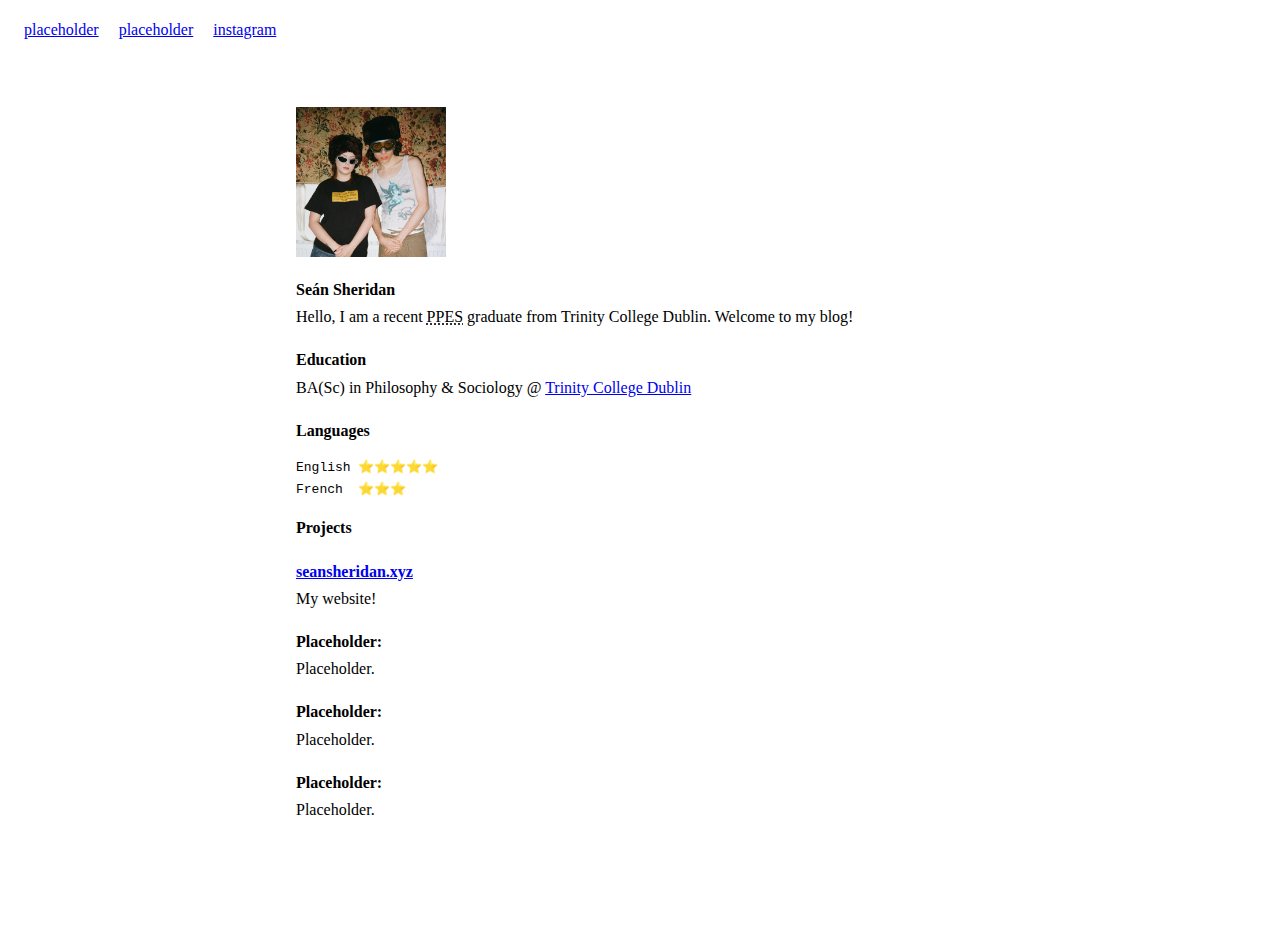
<file: index.html>
<!DOCTYPE html>

<html lang="en">


    <head>

        <meta charset="UTF-8">

        <meta http-equiv="X-UA-Compatible" content="IE=edge">

        <meta name="viewport" content="width=device-width, initial-scale=1.0">




        <link rel="icon" href="/img/favicon.ico">
        
        <title>Seán Sheridan</title>

        <meta name="description" content="My name is Kate O'Neill a final year ICS student, and this is my Meta Description!">

        <style>
            * {

                box-sizing: border-box;
                font-size: medium;
            }

            h1, h2, h3 {
                margin-bottom: 0;
                padding-bottom: 0;
            }

            p {
                margin-top: 0;
                padding-top: 0;
            }

            img {
                height: 150px;
            }

            header div {
                display: inline-block;
                vertical-align: bottom;
            }

            body {
	            font-family: 'Times New Roman', serif;
	            margin: 0;
                padding: 0;
                text-align: left;
                background-size: 100% 600px;
                word-wrap: break-word;
                overflow-wrap: break-word;
                font-size: 20px;
                line-height: 1.7;
            }

            main {
                width: 720px;
                max-width: calc(100% - 2em);
                margin: auto;
                padding: 3em 1em;
            }

            header {
                margin: 0;
                padding: 1em 1em;
            }

            nav a {
	        	padding: 0.5em 0.5em;
	        }

            footer {
                padding: 1em 1em;
            }

        </style>

    </head>

    <body>
        <header>

            
            


                

                <nav>
                    <a href="https://seansheridan.xyz">placeholder</a>
                    <a href="https://seansheridan.xyz">placeholder</a>
                    <a href="https://www.instagram.com/seaneoia/">instagram</a>
                </nav>



        </header>

        <main>

            <img src="img/seanlila2.JPG" alt="My face" /> 

            <h1>Seán Sheridan</h1>
            <p> 
                Hello, I am a recent <abbr title="Philosophy, Political Science, Economics, and Sociology">PPES</abbr> graduate from Trinity College Dublin.
                Welcome to my blog! 
            </p>
            
            <article>

                <section>

                    <h2>Education</h2>

                    <p>BA(Sc) in Philosophy & Sociology @ <a href="https://www.tcd.ie/scss/">Trinity College Dublin</a> </i></p>

                    

                </section>

                <section>

                    <h2>Languages</h2>
                    
                    <pre>English ⭐️⭐️⭐️⭐️⭐️
French  ⭐️⭐️⭐️</pre>

                </section>

                <section>
                    <h2>Projects</h2>

                        <h3><a href="https://seansheridan.xyz/">seansheridan.xyz</a></h3>
                        <p>My website!</p>


                    
                </section>

                <section>


                </section>
                

                

            </article>

            <aside>

                <section>

                    <h2>Placeholder:</h2>
                    <p>Placeholder.</p>

                </section>

                <section>

                    <h2>Placeholder:</h2>
                    <p>Placeholder.</p>

                </section>

                <section>

                    <h2>Placeholder:</h2>
                    <p>Placeholder.</p>

                </section>              

            </aside>

        </main>

        <footer>

            <p id="time"></p> 

        </footer>
        
        <script type="text/javascript" charset="utf-8">
            let a;
            let time;
            setInterval(() => {
              a = new Date();
              time = a.toDateString() + ' ' + a.toTimeString();
              time = time.toLowerCase();
              document.getElementById('time').innerHTML = time;
            }, 1000);
          </script>

    </body>
</html>
</file>
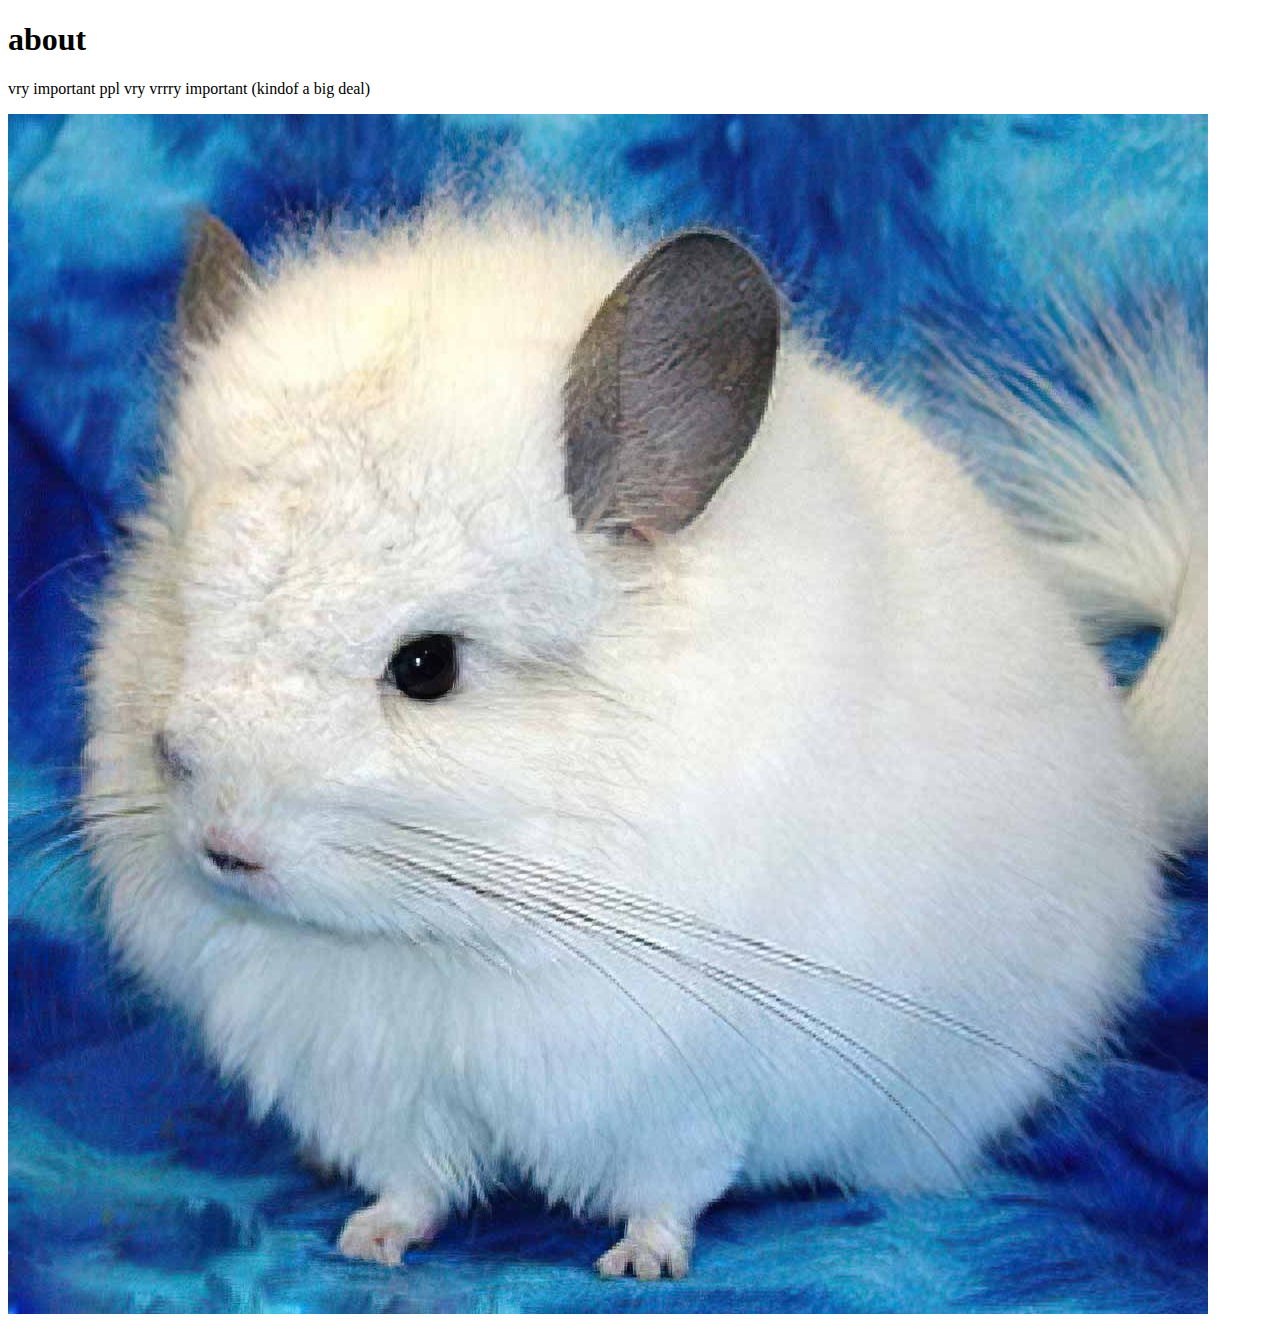
<file: pages/aboutjan22.html>
<!doctype html>
<html>
    <head>
        <title>under construction</title>
    </head>
    <body>
        <h1>about</h1>
        <p>vry important ppl vry vrrry important (kindof a big deal)</p>
        <img src="/img/hamster.jpg">
    </body>
</html>
</file>
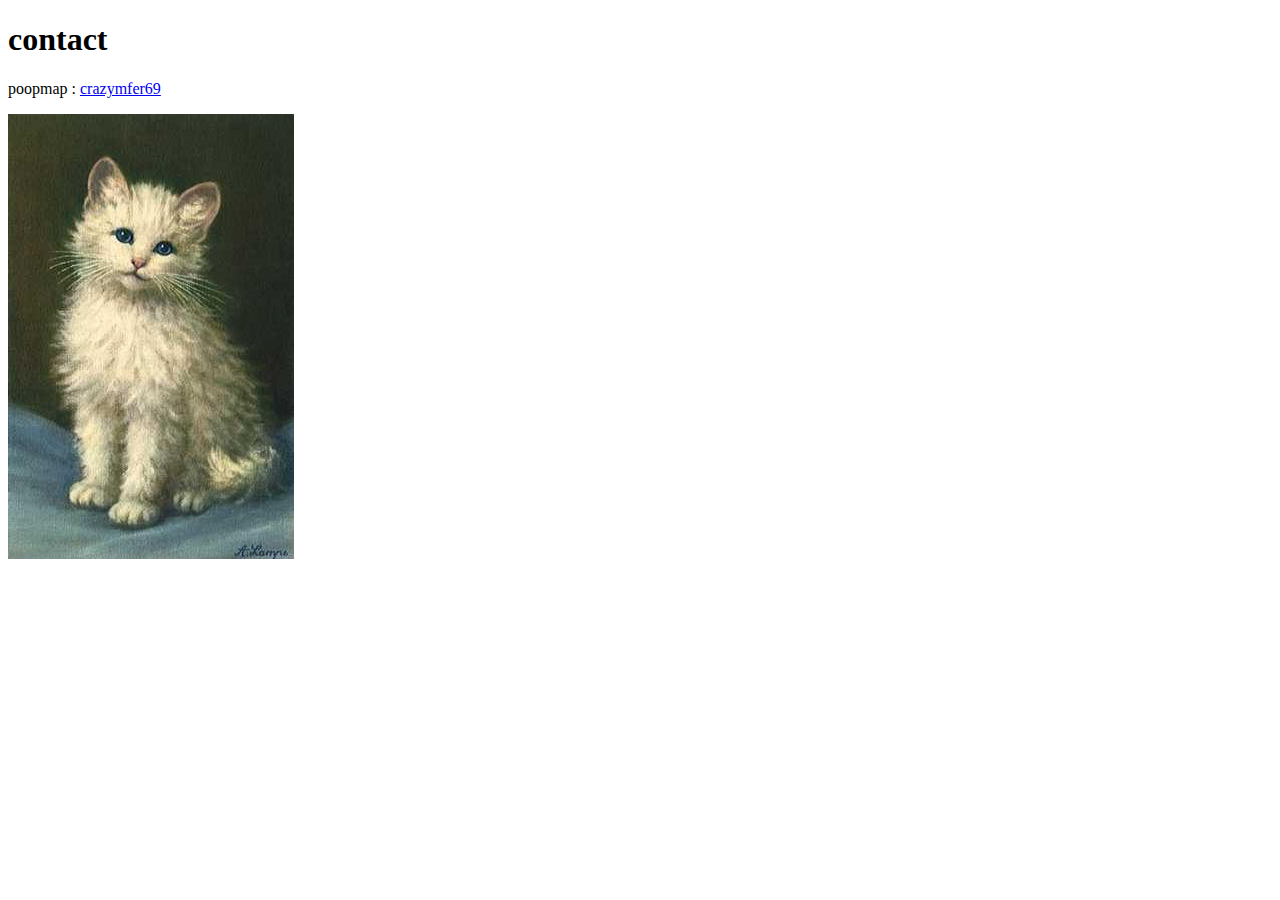
<file: pages/contactjan22.html>
<!doctype html>
<html>
    <head>
        <title>under construction</title>
    </head>
    <body>
        <h1>contact</h1>
        <p>poopmap : <a href="poopmap.net" target="_blank">crazymfer69</a></p>
        <img src="/img/royalkitty.jpg">
        
        
    </body>
</html>
</file>
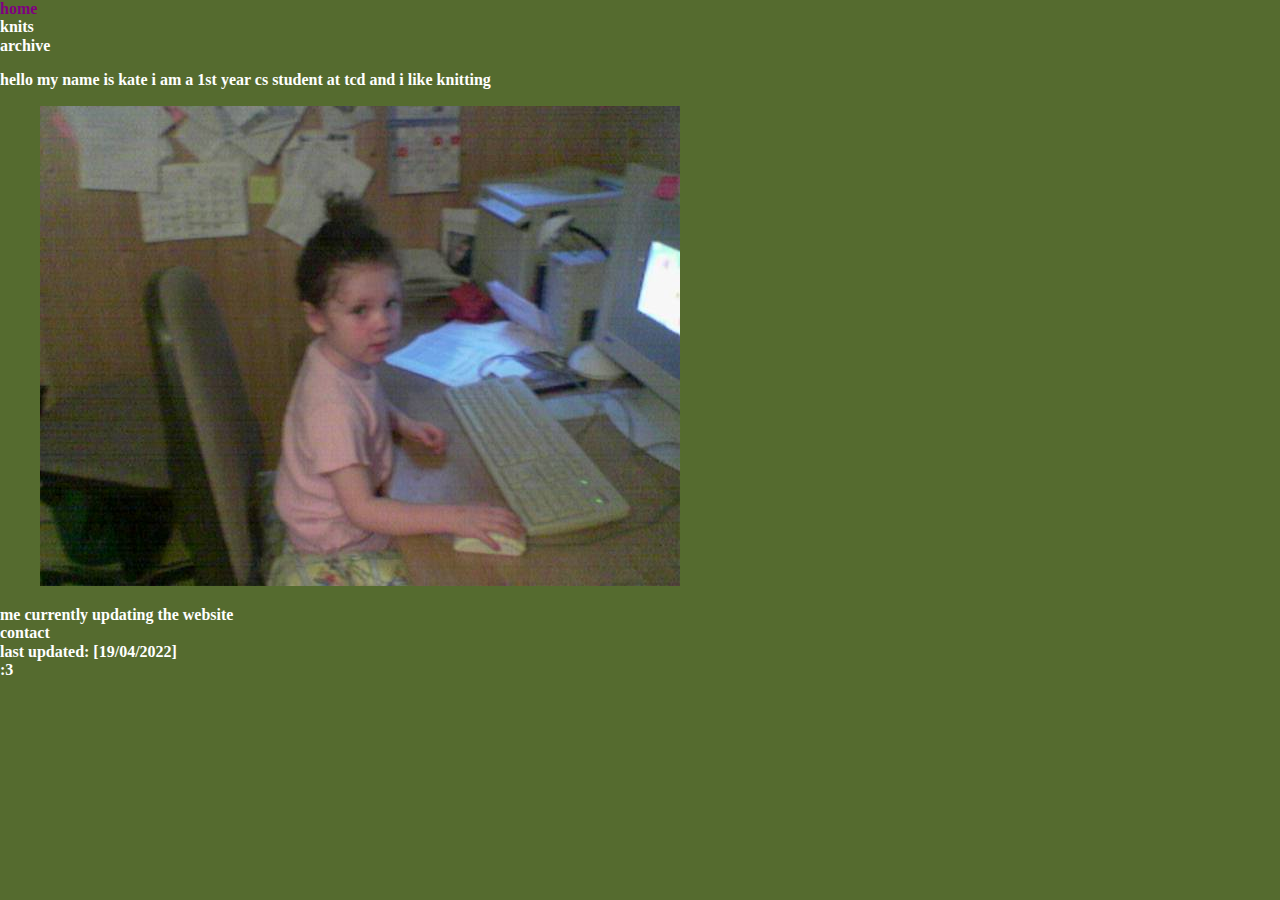
<file: pages/indexjul24.html>
<!DOCTYPE html>
<html lang="en">
<head>
    <meta charset="UTF-8">
    <meta http-equiv="X-UA-Compatible" content="IE=edge">
    <meta name="viewport" content="width=device-width, initial-scale=1.0">
    <link rel="stylesheet" href="/css/normalize.css">
    <link rel="stylesheet" href="/css/styles.css">
    <link rel="icon" href="/img/favicon.ico">
    <title>kate o'neill</title>
</head>
<body>
    <div class="container">
        <div class="main">
            <div class="nav">
                <div class="nav-link">
                    <a href="index.html">home</a>
                </div>
                <div class="nav-link">
                    <a href="/pages/knitting.html">knits</a>
                </div>
                <div class="nav-link">
                    <a href="/pages/archive.html">archive</a>
                </div>
            </div>
            <div class="article">
                <p class="blurb">
                    hello my name is kate 
                    i am a 1st year <a href="https://github.com/katemayoneill">cs student</a> at tcd 
                    and i like <a href="https://www.instagram.com/knitterforlife01/">knitting</a>
                </p>
            </div>
            <div class="img">
                <figure>
                    <img src="/img/me.jpeg">
                </figure>
                <figcaption>me currently updating the website</figcaption>
            </div>
            
        </div>
        <div class="footer">
            <div class="footer-link">
                <a href="mailto:oneilk10@tcd.ie">contact</a>
            </div>
                <div class="footer-link">
                    last updated: [19/04/2022]
                </div>
                <div class="footer-link">
                    :3
                </div>
        </div>
    </div>
</body>
</html>
</file>
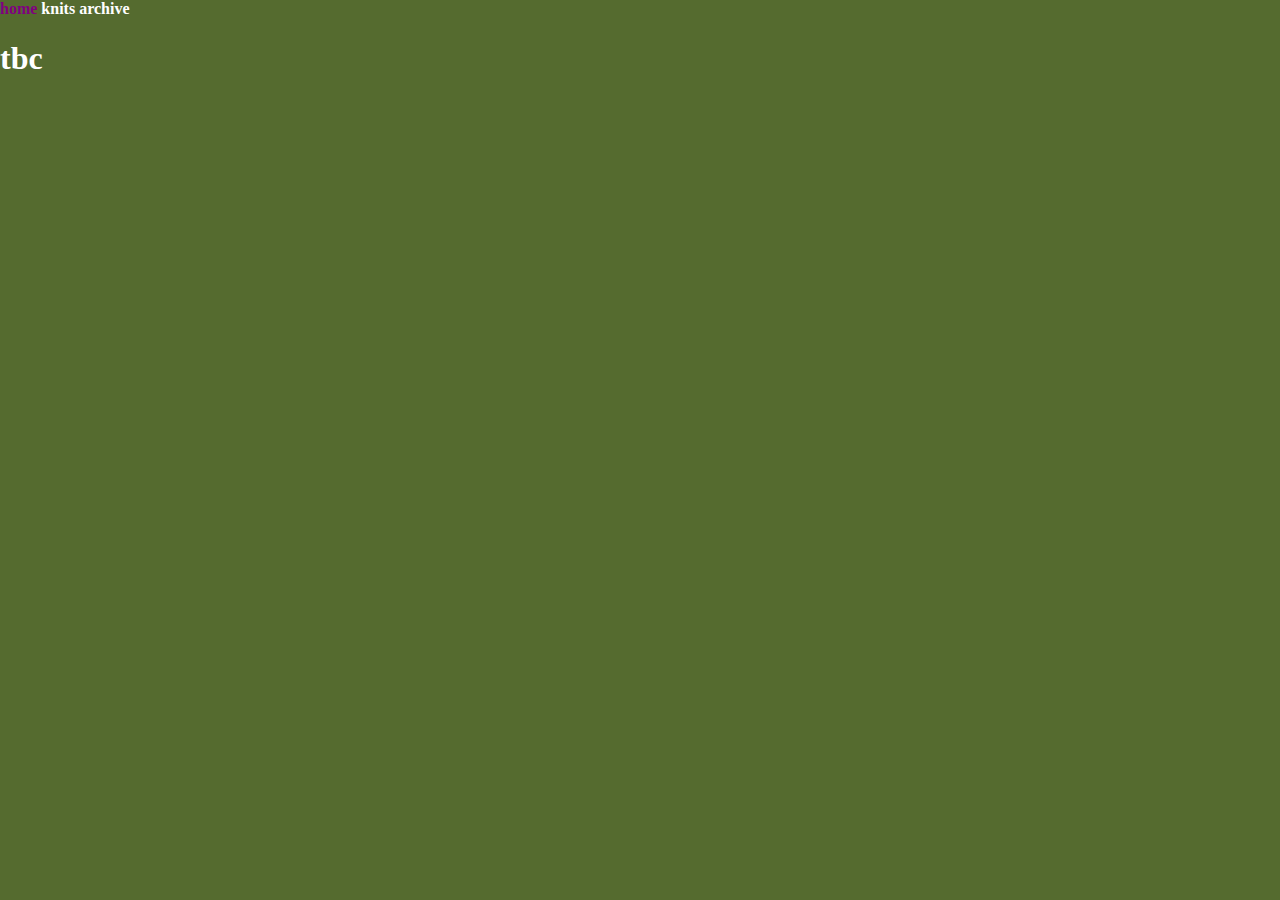
<file: pages/operagloves.html>
<!DOCTYPE html>
<html lang="en">
<head>
    <meta charset="UTF-8">
    <meta http-equiv="X-UA-Compatible" content="IE=edge">
    <meta name="viewport" content="width=device-width, initial-scale=1.0">
    <link rel="stylesheet" href="/css/styles.css">
    <link rel="stylesheet" href="/css/normalize.css">
    <title>opera gloves • kaet.xyz</title>
</head>
<body>
    <nav>
        <a href="index.html">home</a>
        <a href="pages/knitting.html">knits</a>
        <a href="pages/archive.html">archive</a>
    </nav>
    <main>
        <h1>tbc</h1>
    </main>
</body>
</html>
</file>
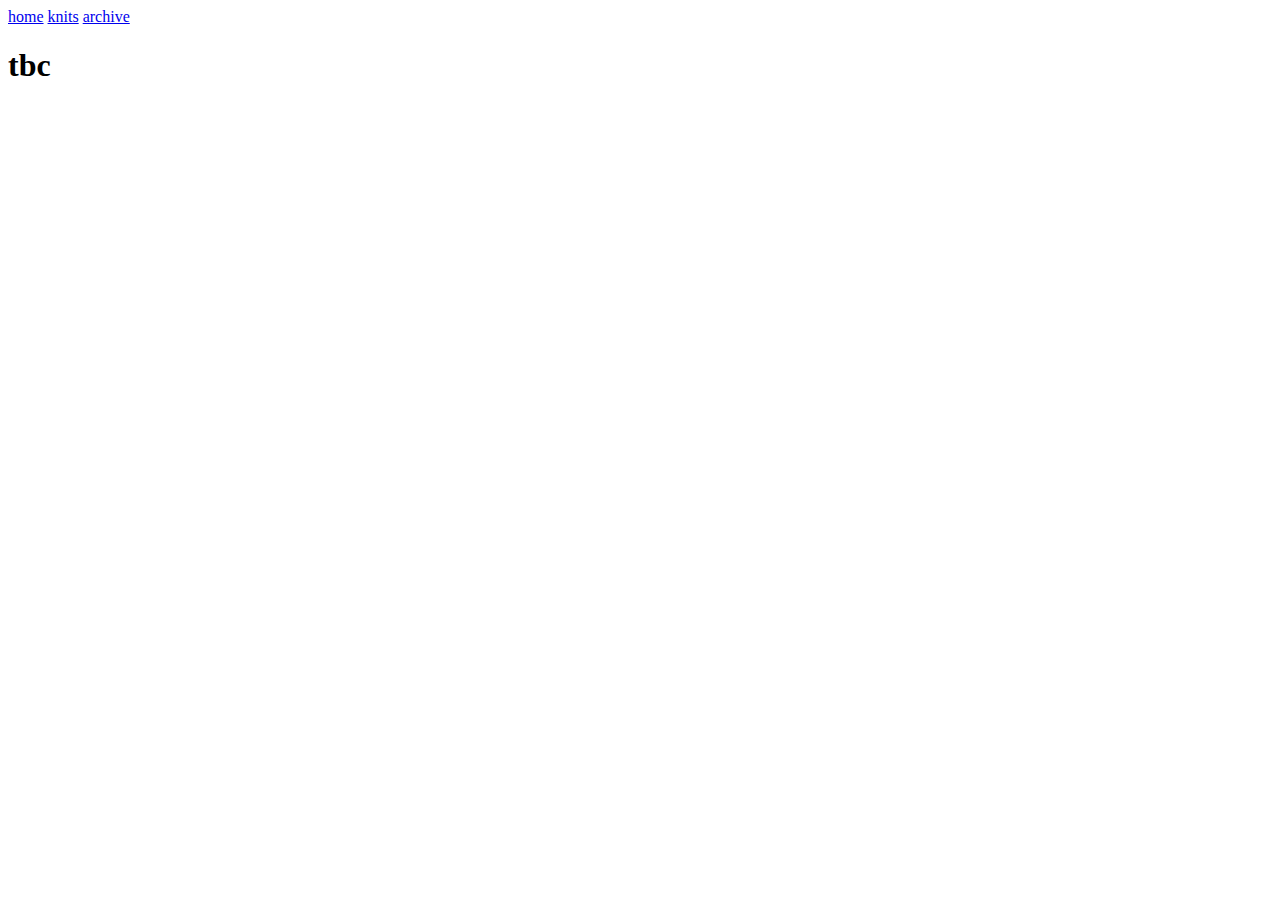
<file: pages/summergloves.html>
<!DOCTYPE html>
<html lang="en">
<head>
    <meta charset="UTF-8">
    <meta http-equiv="X-UA-Compatible" content="IE=edge">
    <meta name="viewport" content="width=device-width, initial-scale=1.0">
    <title>summer gloves • kaet.xyz</title>
</head>
<body>
    <main>
        <nav>
            <a href="index.html">home</a>
            <a href="./pages/knitting.html">knits</a>
            <a href="/pages/archive.html">archive</a>
        </nav>
        <h1>tbc</h1>
    </main>
</body>
</html>
</file>
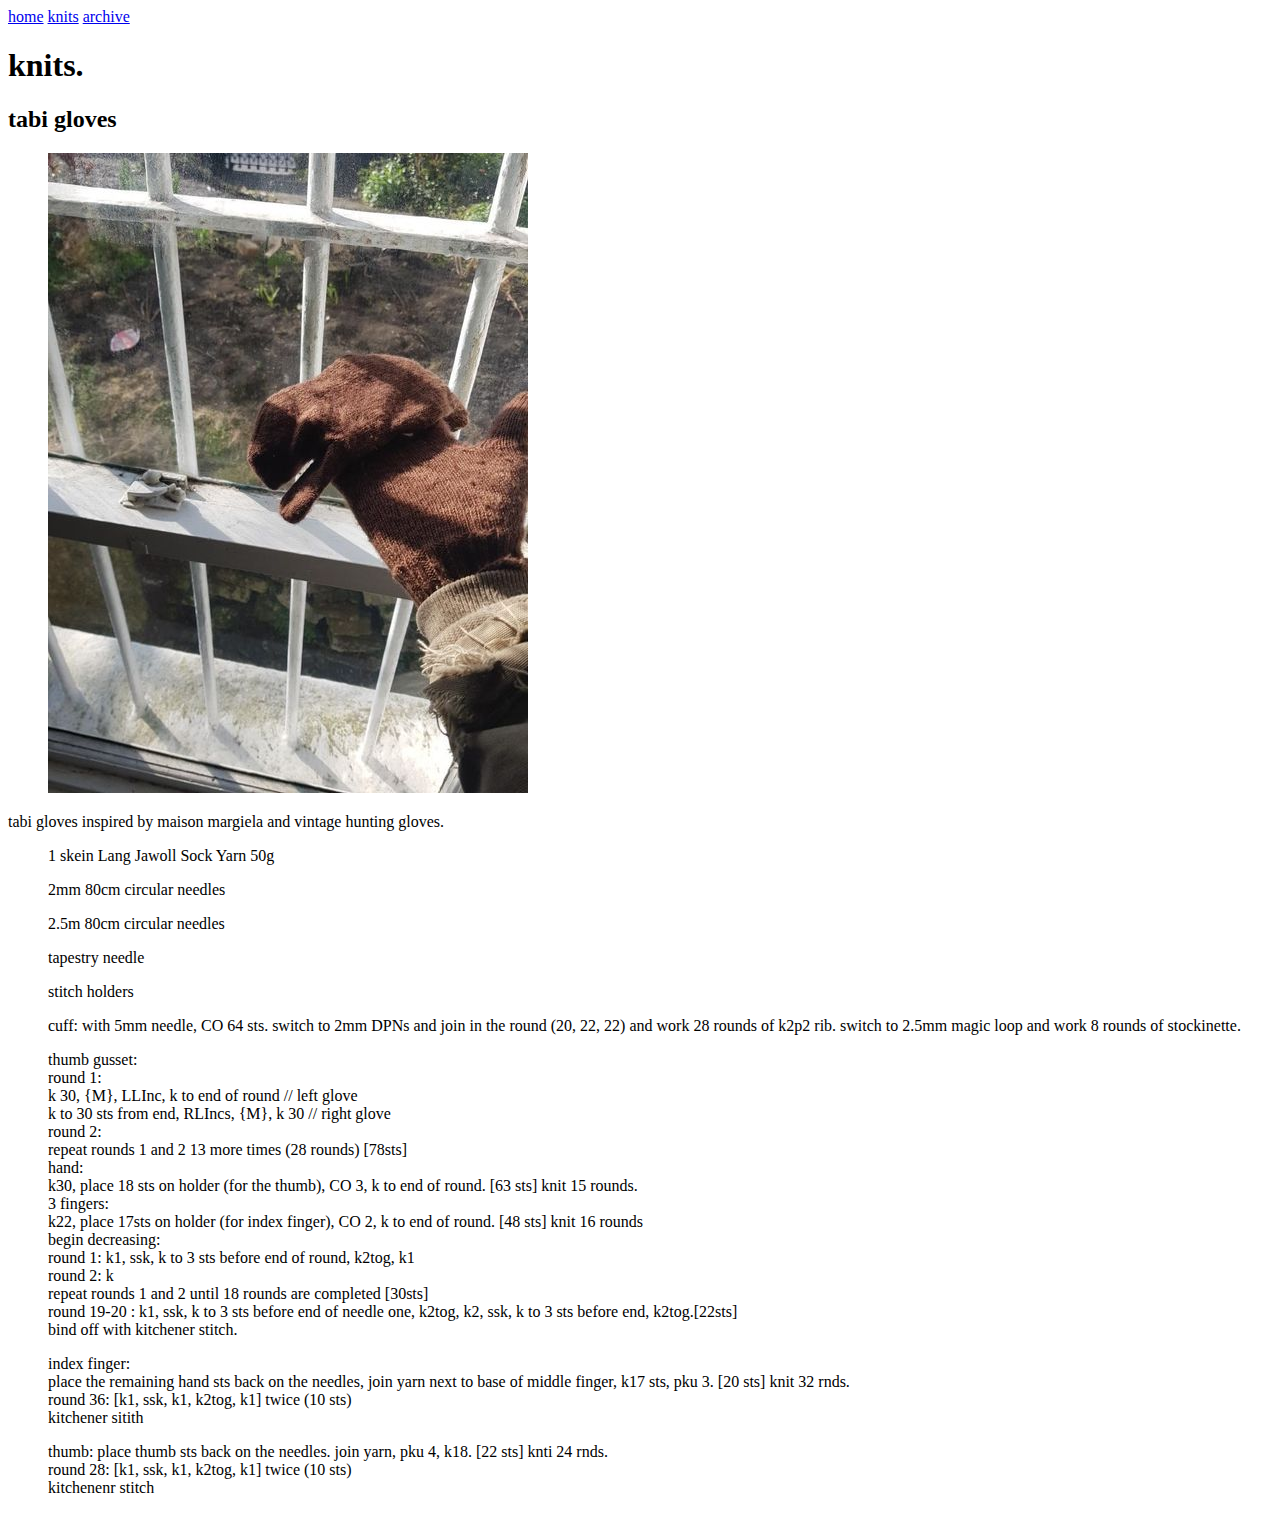
<file: pages/tabigloves.html>
<!DOCTYPE html>
<html lang="en">

<head>
    <meta charset="UTF-8">
    <meta http-equiv="X-UA-Compatible" content="IE=edge">
    <meta name="viewport" content="width=device-width, initial-scale=1.0">
    <title>tabi glove • kate o'neill</title>
</head>

<body>
    <nav>
        <a href="index.html">home</a>
        <a href="./pages/knitting.html">knits</a>
        <a href="/pages/archive.html">archive</a>
    </nav>
    <main>
        <section id="tabigloves">
            <h1>knits.</h1>
            <h2>tabi gloves</h2>
            <figure>
                <img src="/img/tabigloves.jpg">
            </figure>
            <figcaption>tabi gloves inspired by maison margiela and vintage hunting gloves.</figcaption>
            <p>
            <ul>1 skein Lang Jawoll Sock Yarn 50g</ul>
            <ul>2mm 80cm circular needles</ul>
            <ul>2.5m 80cm circular needles</ul>
            <ul>tapestry needle</ul>
            <ul>stitch holders</ul>
            </p>
            <p>
            <ol>cuff:
                with 5mm needle, CO 64 sts. switch to 2mm DPNs and join in the round (20, 22, 22) and work 28 rounds of
                k2p2 rib. switch to 2.5mm magic loop and work 8 rounds of stockinette.</ol>


            <ol>thumb gusset:<br>
                round 1:<br>
                k 30, {M}, LLInc, k to end of round // left glove<br>
                k to 30 sts from end, RLIncs, {M}, k 30 // right glove<br>
                round 2:<br>
                repeat rounds 1 and 2 13 more times (28 rounds) [78sts]<br>
                hand:<br>
                k30, place 18 sts on holder (for the thumb), CO 3, k to end of round. [63 sts] knit 15 rounds.<br>
                3 fingers:<br>
                k22, place 17sts on holder (for index finger), CO 2, k to end of round. [48 sts] knit 16 rounds<br>
                begin decreasing:<br>
                round 1: k1, ssk, k to 3 sts before end of round, k2tog, k1<br>
                round 2: k<br>
                repeat rounds 1 and 2 until 18 rounds are completed [30sts]<br>
                round 19-20 : k1, ssk, k to 3 sts before end of needle one, k2tog, k2, ssk, k to 3 sts before end,
                k2tog.[22sts]<br>
                bind off with kitchener stitch.</ol>
            <ol>index finger:<br>
                place the remaining hand sts back on the needles, join yarn next to base of middle finger, k17 sts, pku
                3. [20 sts] knit 32 rnds.<br>
                round 36: [k1, ssk, k1, k2tog, k1] twice (10 sts)<br>
                kitchener sitith</ol>
            <ol>thumb:
                place thumb sts back on the needles. join yarn, pku 4, k18. [22 sts] knti 24 rnds.<br>
                round 28: [k1, ssk, k1, k2tog, k1] twice (10 sts)<br>
                kitchenenr stitch</ol>

            </p>
        </section>
    </main>
</body>

</html>
</file>
<file: css/styles.css>
body {
    background-color: darkolivegreen;
    color: white;
    font-weight: bold;
    }
    a {
    text-decoration: none;
    font-weight: bold;
    color: white;
    }
    a:visited{
        text-decoration: none;
    }
    a:hover{
        color: purple;
    }
    audio {
        display: none;
    }
    article {
        border: 1em;
        border-color: white;
    }
</file>
